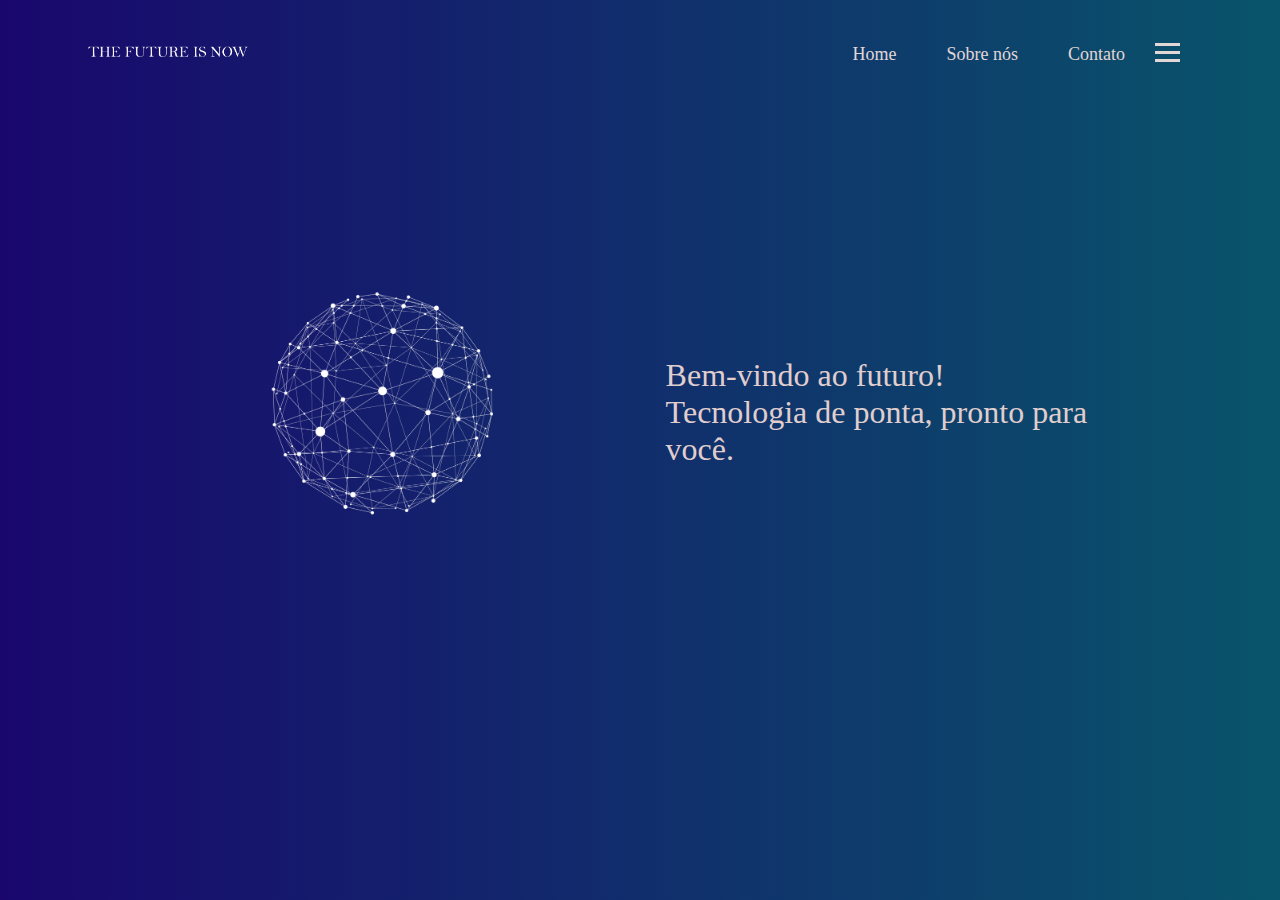
<file: projecto.uni/index.html>
<!DOCTYPE html>
<html lang="pt-br">
<head>
    <meta charset="UTF-8">
    <meta http-equiv="X-UA-Compatible" content="IE=edge">
    <meta name="viewport" content="width=device-width, initial-scale=1.0">
    <link rel="stylesheet" href="folha-de-estilo.css"> 
    <title>Projeto - uninove</title>
</head>
<body>
    <!--Barra de navegação-->

    <nav>
        <div class="logo">
          <a href="index.html">
            <img src="imagens/letra.png" alt="Logo da empresa" width="250px">
          </a>
        </div>
        <ul>
          <li><a href="index.html">Home</a></li>
          <li><a href="Sobre.html">Sobre nós</a></li>
          <li><a href="contato.html">Contato</a></li>

          <div class="hamburger-menu">
            <span></span>
            <span></span>
            <span></span>
          </div>
        </ul>        
    </nav>

      <div class="container">
        <div class="image">
          <img src="imagens/apenas-logo.png" alt="Minha Imagem" width="75%">
        </div>
        <div class="text">
          Bem-vindo ao futuro!<br>
          Tecnologia de ponta, pronto para você.
        </div>
      </div>
    
      
      
      


    <!--Corpo da Página
    <img src="imagens/fundo-body.png" alt="" width="100%">
    -->
</body>
</html>
</file>
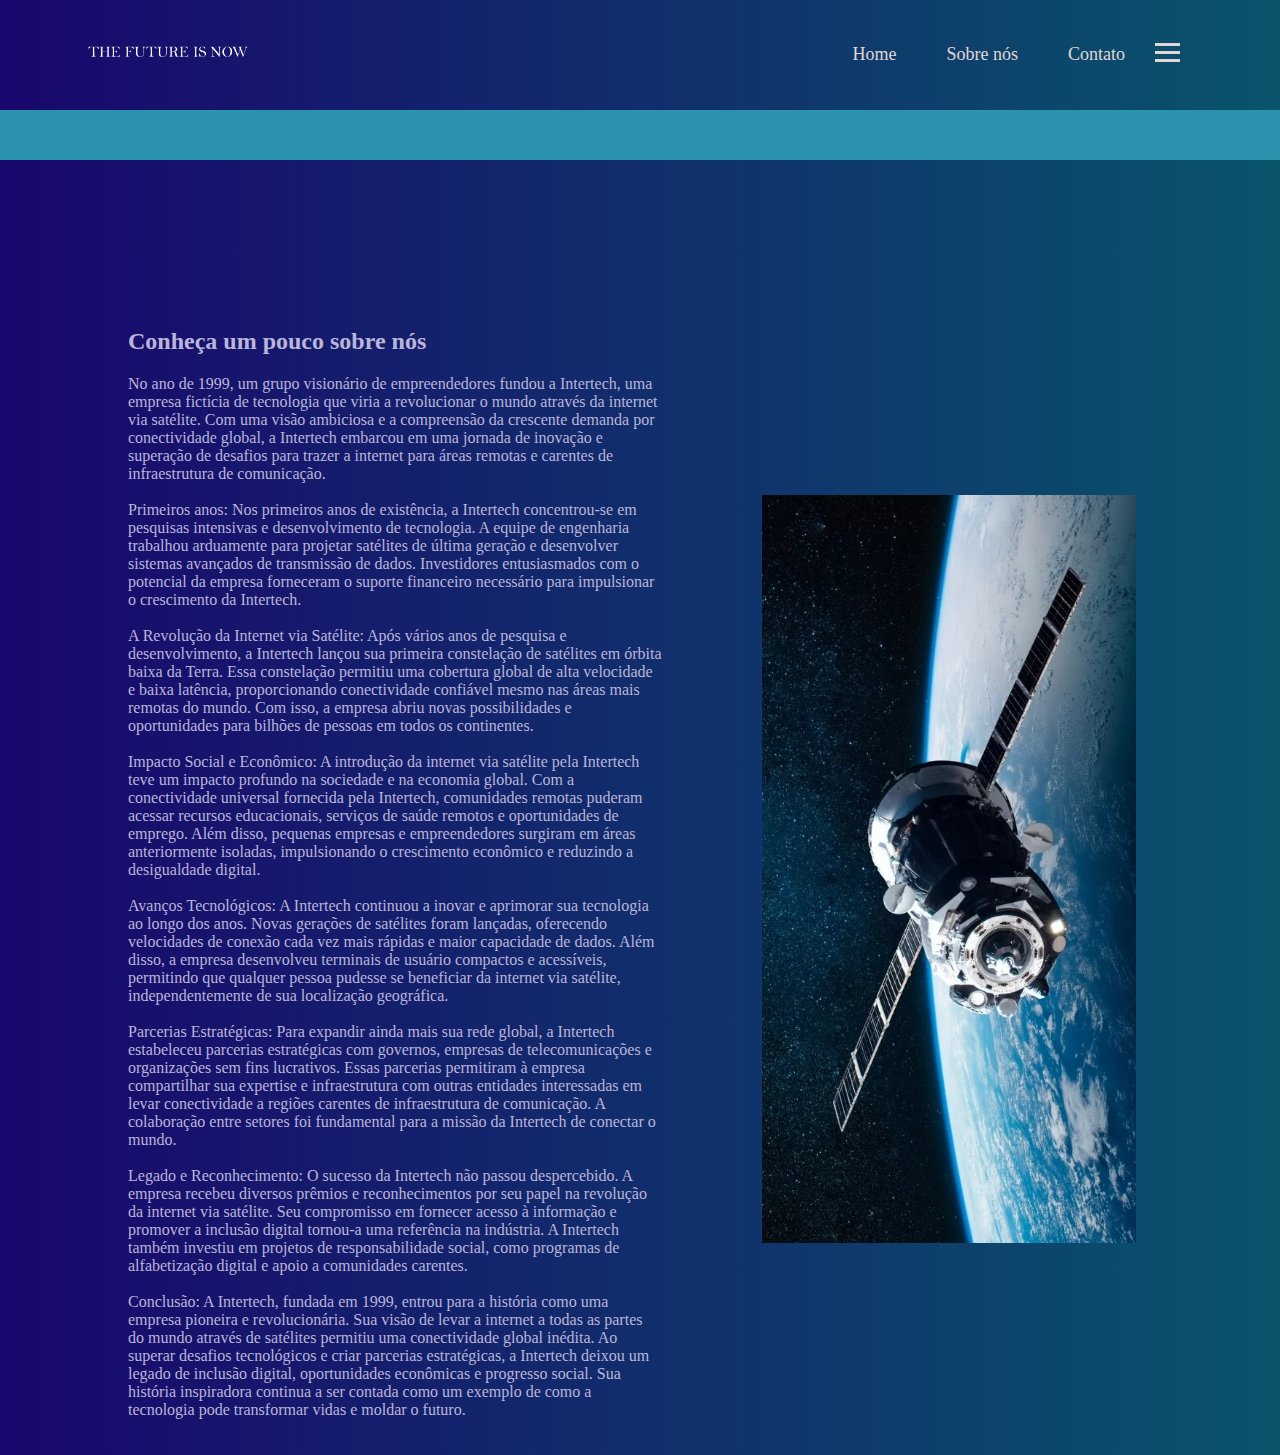
<file: projecto.uni/Sobre.html>
<!DOCTYPE html>
<html lang="pt-br">
<head>
    <meta charset="UTF-8">
    <meta http-equiv="X-UA-Compatible" content="IE=edge">
    <meta name="viewport" content="width=device-width, initial-scale=1.0">
    <link rel="stylesheet" href="folha-de-estilo.css"> 
    <title>Sobre nós</title>
</head>
<body>

    <!--Barra de navegação-->
    
    <nav>
        <div class="logo">
          <a href="index.html">
            <img src="imagens/letra.png" alt="Logo da empresa" width="250px">
          </a>
        </div>
        <ul>
          <li><a href="index.html">Home</a></li>
          <li><a href="Sobre.html">Sobre nós</a></li>
          <li><a href="contato.html">Contato</a></li>

          <div class="hamburger-menu">
            <span></span>
            <span></span>
            <span></span>
          </div>
        </ul>        
    </nav>

    <!--fim da barra de navegação-->

    <!--Inicio da corpo da página-->
    
    <div class="faixa">
      <h1 class="texto">Sobre Nós</h1>
    </div><br><br><br><br><br><br>

    <div class="container">
      <div class="texto2">
        <h2>Conheça um pouco sobre nós</h2>
        <p>No ano de 1999, um grupo visionário de empreendedores fundou a Intertech, uma empresa fictícia de tecnologia que viria a revolucionar o mundo através da internet via satélite. Com uma visão ambiciosa e a compreensão da crescente demanda por conectividade global, a Intertech embarcou em uma jornada de inovação e superação de desafios para trazer a internet para áreas remotas e carentes de infraestrutura de comunicação.<br><br>
          Primeiros anos:
          Nos primeiros anos de existência, a Intertech concentrou-se em pesquisas intensivas e desenvolvimento de tecnologia. A equipe de engenharia trabalhou arduamente para projetar satélites de última geração e desenvolver sistemas avançados de transmissão de dados. Investidores entusiasmados com o potencial da empresa forneceram o suporte financeiro necessário para impulsionar o crescimento da Intertech.<br><br>

          A Revolução da Internet via Satélite:
          Após vários anos de pesquisa e desenvolvimento, a Intertech lançou sua primeira constelação de satélites em órbita baixa da Terra. Essa constelação permitiu uma cobertura global de alta velocidade e baixa latência, proporcionando conectividade confiável mesmo nas áreas mais remotas do mundo. Com isso, a empresa abriu novas possibilidades e oportunidades para bilhões de pessoas em todos os continentes.<br><br>

          Impacto Social e Econômico:
          A introdução da internet via satélite pela Intertech teve um impacto profundo na sociedade e na economia global. Com a conectividade universal fornecida pela Intertech, comunidades remotas puderam acessar recursos educacionais, serviços de saúde remotos e oportunidades de emprego. Além disso, pequenas empresas e empreendedores surgiram em áreas anteriormente isoladas, impulsionando o crescimento econômico e reduzindo a desigualdade digital.<br><br>

          Avanços Tecnológicos:
          A Intertech continuou a inovar e aprimorar sua tecnologia ao longo dos anos. Novas gerações de satélites foram lançadas, oferecendo velocidades de conexão cada vez mais rápidas e maior capacidade de dados. Além disso, a empresa desenvolveu terminais de usuário compactos e acessíveis, permitindo que qualquer pessoa pudesse se beneficiar da internet via satélite, independentemente de sua localização geográfica.<br><br>

          Parcerias Estratégicas:
          Para expandir ainda mais sua rede global, a Intertech estabeleceu parcerias estratégicas com governos, empresas de telecomunicações e organizações sem fins lucrativos. Essas parcerias permitiram à empresa compartilhar sua expertise e infraestrutura com outras entidades interessadas em levar conectividade a regiões carentes de infraestrutura de comunicação. A colaboração entre setores foi fundamental para a missão da Intertech de conectar o mundo.<br><br>

          Legado e Reconhecimento:
          O sucesso da Intertech não passou despercebido. A empresa recebeu diversos prêmios e reconhecimentos por seu papel na revolução da internet via satélite. Seu compromisso em fornecer acesso à informação e promover a inclusão digital tornou-a uma referência na indústria. A Intertech também investiu em projetos de responsabilidade social, como programas de alfabetização digital e apoio a comunidades carentes.<br><br>

          Conclusão:
          A Intertech, fundada em 1999, entrou para a história como uma empresa pioneira e revolucionária. Sua visão de levar a internet a todas as partes do mundo através de satélites permitiu uma conectividade global inédita. Ao superar desafios tecnológicos e criar parcerias estratégicas, a Intertech deixou um legado de inclusão digital, oportunidades econômicas e progresso social. Sua história inspiradora continua a ser contada como um exemplo de como a tecnologia pode transformar vidas e moldar o futuro.<br>
        </p>
      </div><br><br><br><br><br><br><br><br><br><br>
      <div class="imagem">
        <img src="imagens/satelites.jpg" alt="Imagem do produto" width="70%">
      </div>
    </div>
    
</body>
</html>
</file>
<file: projecto.uni/folha-de-estilo.css>
body {
    background: linear-gradient(to right, #19076d, #09546b);
      margin: 0;
      padding: 0;      
}

nav {
    background: transparent;
    /*background: linear-gradient(to right, transparent, #0f0642);*/
    padding: 20px;
    display: flex;
    align-items: center;
    justify-content: space-between;
  }
  
  nav ul {
    list-style-type: none;
    margin: 0;
    padding: 0;
    display: flex;
    align-items: center;
  }
  
  nav li {
    display: inline;
    margin-left: 10px;
  }
  
  nav a {
    display: inline-block;
    color: #e2d6d6;
    padding: 10px;
    padding-right: 30px;
    text-decoration: none;
    font-size: 18px; /* Tamanho da fonte */
    position: relative;
  }
  
  nav a:after {
    content: '';
    display: block;
    width: 0;
    height: 2px;
    background-color: #FFF;
    position: absolute;
    bottom: -4px; /* Distância da linha de baixo */
    left: 0;
    transition: width 0.3s;
  }
  
  nav a:hover:after {
    width: 100%;
  }
  
  .logo {
    margin-right: 20px;
    padding-left: 1%;
  }
  
  .hamburger-menu {
    display: inline-block;
    cursor: pointer;
    padding-right: 80px;
  }
  
  .hamburger-menu span {
    display: block;
    width: 25px;
    height: 3px;
    background-color: #e2d6d6;
    margin-bottom: 5px;
  }
  
  @media (max-width: 768px) {
    nav a {
      display: none;
    }
    
    .hamburger-menu {
      display: inline-block;
    }
  }

/*efeito para rodar a imagem
  @keyframes spin {
    0% {
      transform: rotate(0deg);
    }
    100% {
      transform: rotate(360deg);
    }
  }
  
  .image {
    animation: spin 4s linear infinite;
  }

  */

  /*efeito correr lateral
  @keyframes slide {
    0% {
      transform: translateX(100%);
    }
    100% {
      transform: translateX(0);
    }
  }
  
  .image {
    position: absolute;
    right: 0;
    animation: slide 1s ease-in-out;
    padding-top: 8%;
    padding-right: 10%;
  }
  */

  @keyframes slideImage {
    50% {
      transform: translateX(100%);
    }
    0% {
      transform: translateX(0%);
      color: white;
    }
  }
  
  @keyframes slideText {
    50% {
      transform: translateX(-100%);
      /*se eu quiser por transparencia no efeito
      color: transparent;
      */
    }
    0% {
      transform: translateX(0);
      color: #c2c0c0;
    }
  }
  
  .container {
    display: flex;
    align-items: center;
    justify-content: space-between;
  }
  
  .image {
    width: 50%;
    animation: slideImage 7s ease-in-out;
    padding-top: 12%;
    padding-left: 18%;
  }
  
  .text {
    width: 50%;
    animation: slideText 6.5s ease-in-out;
    color: #e0cece;
    font-size: 200%;
    padding-top: 13%;
    padding-right: 14%;
  }


  /*inicio de sobre nós*/
  
  .faixa {
    background-color: rgb(43, 147, 173);
    height: 50px;
    overflow: hidden;
    position: relative;
  }
  
  .faixa:before {
    content: "";
    position: absolute;
    width: 100%;
    height: 100%;
    background-color: rgb(12, 123, 138);
    left: -100%;
    animation: animacao 4s linear forwards;
  }
  
  .texto {
    color: #c2c0c0;
    opacity: 0;
    animation: aparecer 0.5s 4s forwards;
    font-size: 150%;
    text-align: center;
    font-family:  times, sans-serif;
  }
  
  @keyframes animacao {
    0% {
      left: -100%;
    }
    100% {
      left: 100%;
    }
  }
  
  @keyframes aparecer {
    0% {
      opacity: 0;
    }
    100% {
      opacity: 1;
    }
  }

  /*sessão um*/

  .container {
    display: flex;
    align-items: center;
    margin-top: 20px;
  }
  
  .texto2 {
    flex: 1;
    padding: 20px;
    color: #bbb5d8;
    padding-left: 10%;
  }
  
  .imagem {
    flex: 1;
    text-align: center;
    padding-right: 5%;
  }
</file>
